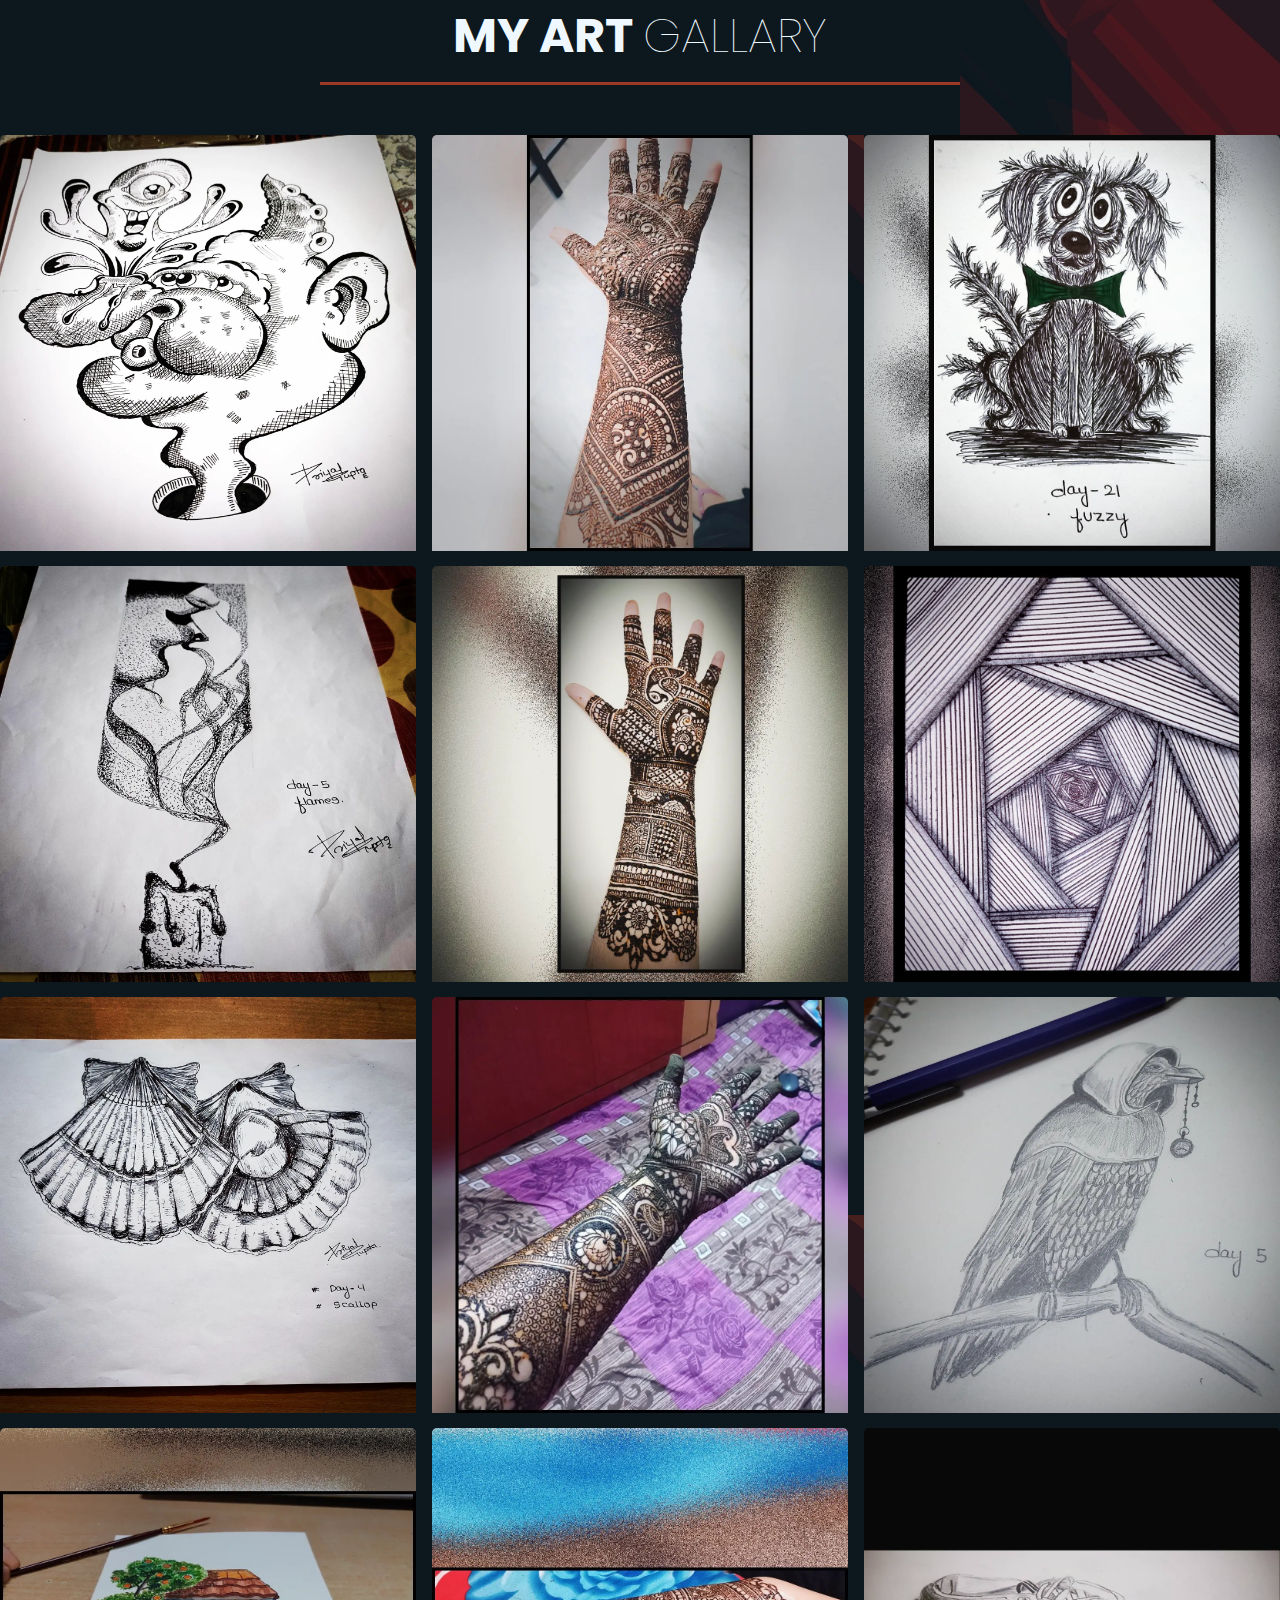
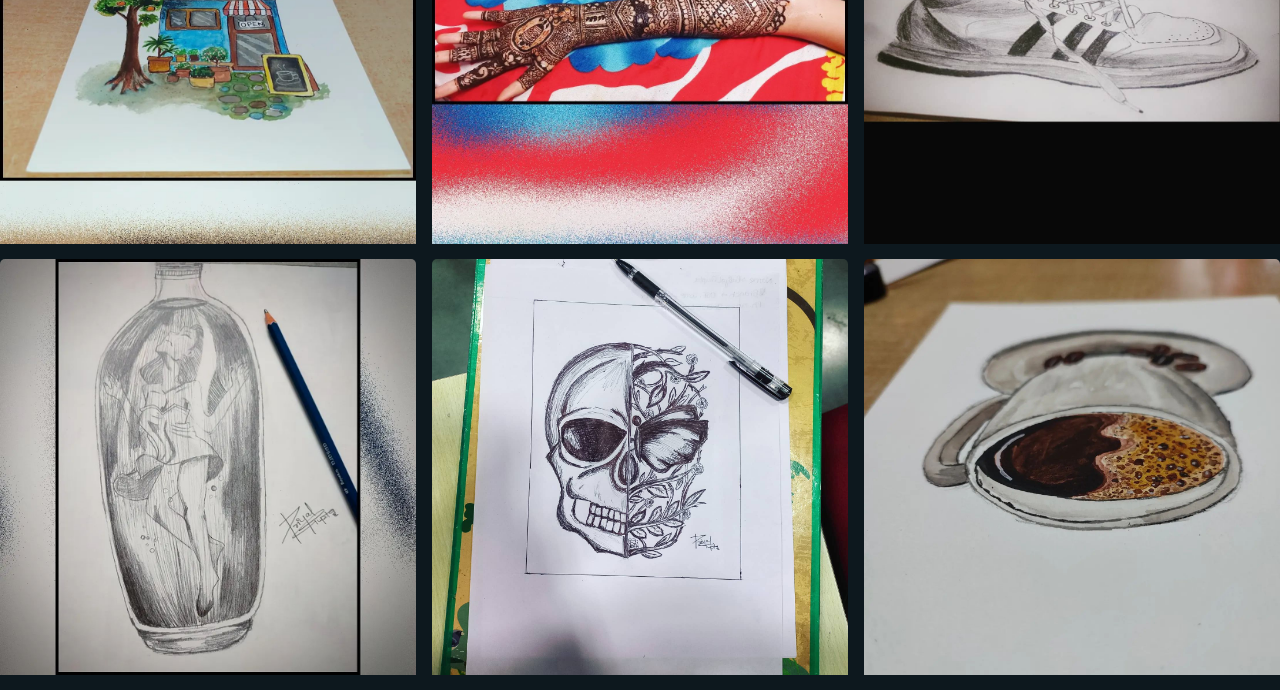
<file: gallary.html>
<!DOCTYPE html>
<html>
<head>
	<title>Art</title>
	<link rel="stylesheet" type="text/css" href="gstyle.css">
</head>
<body>
  <div class="container">
    <div class="heading">
      <h3>MY ART <span>GALLARY</span></h3>
    </div>
    <div class="box">
      
      <div class="dream">
        <img src="images/a1.jpeg">
         <img src="images/a2.jpeg">
          <img src="images/a3.jpeg">
           <img src="images/a4.jpeg">
            <img src="images/a5.jpeg">
            
      </div>

        <div class="dream">
        <img src="images/a6.jpeg">
         <img src="images/a7.jpeg">
          <img src="images/a8.jpeg">
           <img src="images/a9.jpeg">
            <img src="images/a10.jpg">
            
      </div>

        <div class="dream">
        <img src="images/a11.jpg">
         <img src="images/a12.jpg">
          <img src="images/a13.jpeg">
           <img src="images/a14.jpg">
            <img src="images/a15.jpeg">
            
      </div>




    </div>
    <!-- <div class="btn">
      <a href="#">More</a>
    </div> -->





  </div>

</body>
</html>
</file>
<file: gstyle.css>
@import url('https://fonts.googleapis.com/css2?family=Poppins:wght@100;200;300;400;500;600;700;800;900&display=swap');

*{
  margin: 0;
  padding: 0;
  box-sizing: border-box;
  font-family: 'Poppins', sans-serif;
  background-image: url(images/i.jpg);
}

.container{
  display: flex;
  flex-direction: column;
  justify-content: center;
  align-items: center;
  text-align: center;
  color: rgb(157, 56, 39);
}

.container .heading{
  width: 50%;
  padding-bottom: 50px;
}
.container .heading h3{
  font-size: 3em;
  color: aliceblue;
  font-weight: bolder;
  padding-bottom: 10px;
  border-bottom: 3px solid rgb(157, 56, 39);
}

.container .heading h3 span{
  font-weight: 100;
}
.container .box{
 display: flex;
 flex-direction: row;
 justify-content: space-between;
}

.container .box .dream{
  display: flex;
  flex-direction: column;
  width: 32.5%;
}

.container .box .dream img{
  width: 100%;
  padding-bottom: 15px;
  border-radius: 5px;
}

.container .btn{
  margin: 40px 0 70px 0;
  background: rgb(157, 56, 39);
  padding: 15px 40px ;
  border-radius: 5px;
}

/* .container .btn a{
 color: #fff;
 font-size: 1.2em;
 text-decoration: none;
 font-weight: bolder;
 letter-spacing: 3px;
} */

@media only screen and (max-width: 769px){
    .container .box{
   flex-direction: column;
  }

.container .box .dream{
  width: 100%;
}





}

@media only screen and (max-width: 643px){
.container .heading{
  width: 100%;
}
.container .heading h3{
  font-size: 1em;

}







}
</file>
